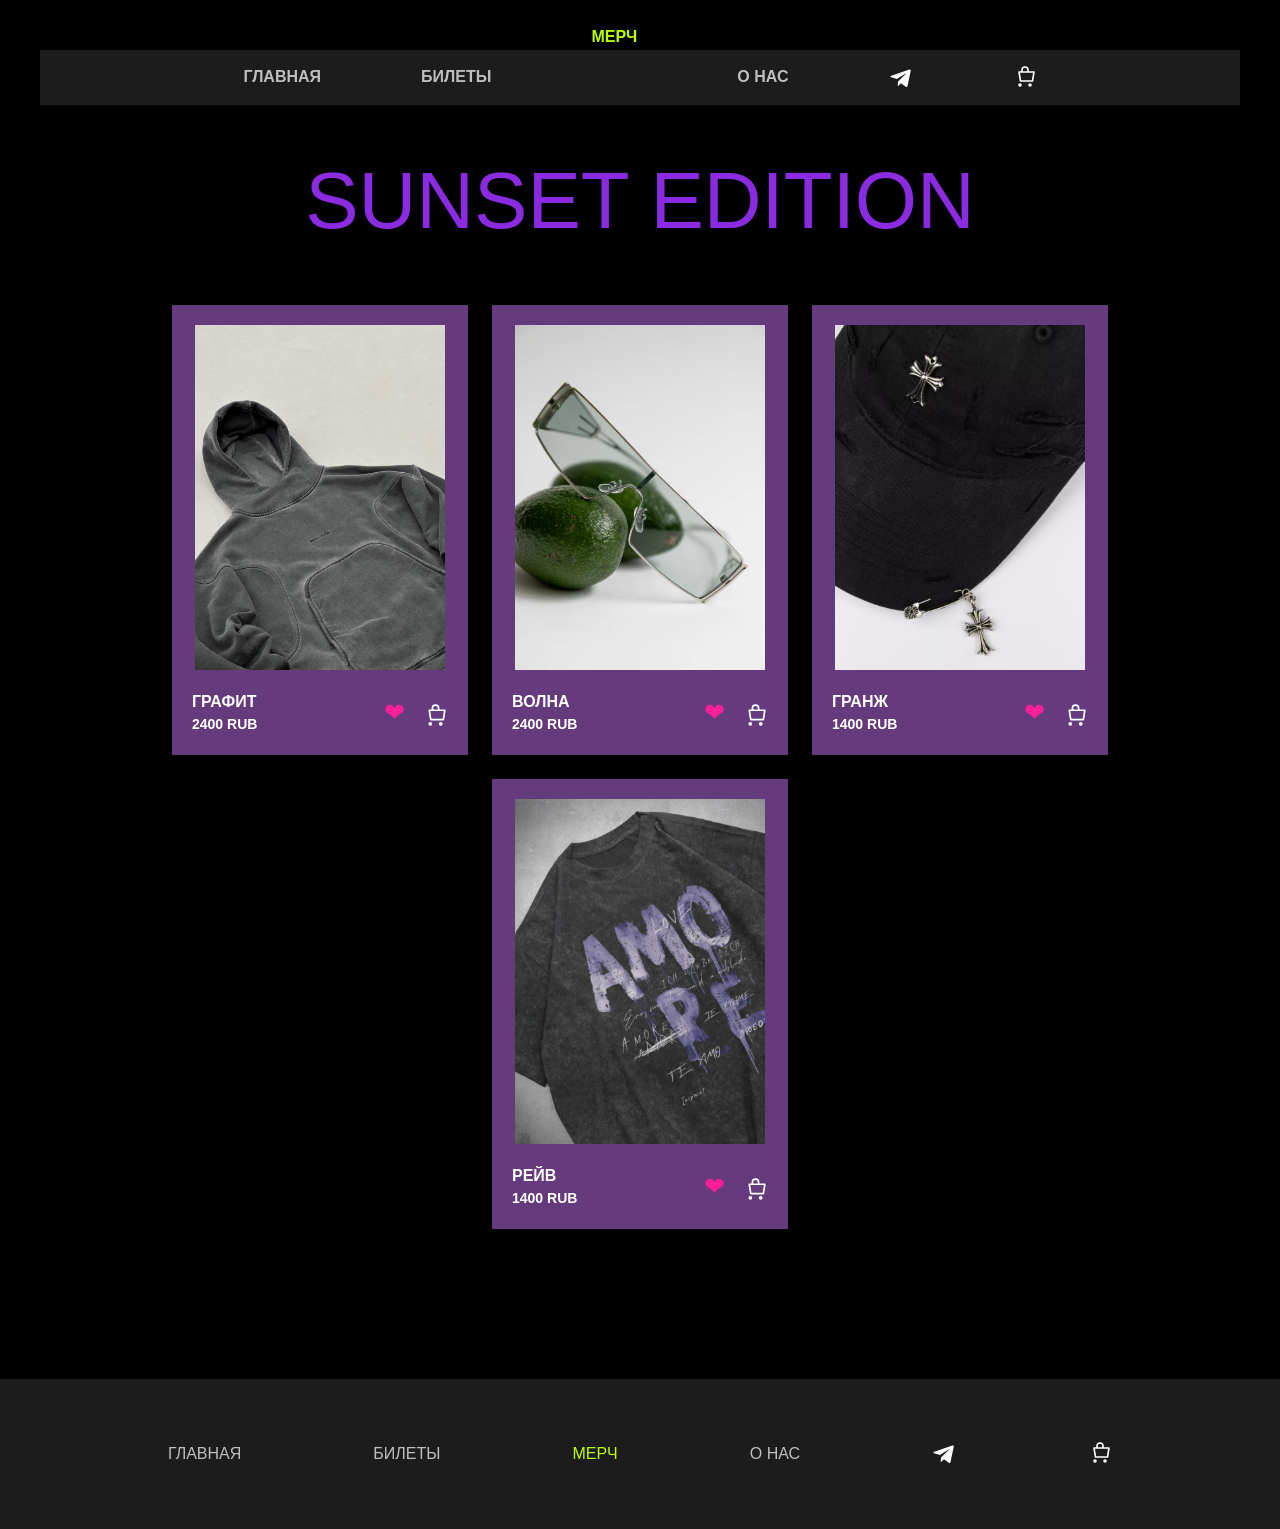
<file: Untitled-2.html>
<!DOCTYPE html>
<html lang="ru">
<head>
  <meta charset="UTF-8">
  <title>SUNSET EDITION</title>


  <link href="https://cdn.jsdelivr.net/npm/bootstrap@5.3.8/dist/css/bootstrap.min.css" 
        rel="stylesheet" 
        integrity="sha384-sRIl4kxILFvY47J16cr9ZwB07vP4J8+LH7qKQnuqkuIAvNWLzeN8tE5YBujZqJLB" 
        crossorigin="anonymous">

 
  <link rel="stylesheet" href="css/style3.css">
<script src="Scripts/script3.js"></script>
</head>

<body class="d-flex flex-column align-items-center min-vh-100">
	
<canvas id="mouseCanvas"></canvas>
	
  <nav class="navbar mx-auto" id="main-navbar">
  <ul class="d-flex list-unstyled align-items-center justify-content-center w-100 flex-wrap">
    <li><a href="index.html" class="fw-bold">ГЛАВНАЯ</a></li>
    <li><a href="#" class="fw-bold">БИЛЕТЫ</a></li>
    <li><a href="#" class="active fw-bold">МЕРЧ</a></li>
    <li><a href="Untitled-1.html" class="fw-bold">О НАС</a></li>
    <li><a href="#" class="tg"><img src="img/telegram.svg" alt="Telegram" class="img-fluid"></a></li>
    <li><a href="#" class="cart"><img src="img/cart.svg" alt="Cart" class="img-fluid"></a></li>
  </ul>
</nav>





  <h1 class="sunset-title text-center display-1 mt-5">SUNSET EDITION</h1>
	
	
	<div class="container mt-5 product-section">
    <div class="row justify-content-center g-4">

        <!-- Карточка товара -->
        <div class="col-auto product-card">
            <div class="card-inner">
                <img src="img/худи.jpg" class="product-img" alt="">
                <div class="product-info">
                    <div class="left">
                        <p class="title">ГРАФИТ</p>
                        <p class="price">2400 RUB</p>
                    </div>
                    <div class="right">
                        <button class="fav-btn">❤</button>
                        <img src="img/cart.svg" class="cart-icon" alt="">
                    </div>
                </div>
            </div>
        </div>


        <div class="col-auto product-card">
            <div class="card-inner">
                <img src="img/очки.png" class="product-img" alt="">
                <div class="product-info">
                    <div class="left">
                        <p class="title">ВОЛНА</p>
                        <p class="price">2400 RUB</p>
                    </div>
                    <div class="right">
                        <button class="fav-btn">❤</button>
                        <img src="img/cart.svg" class="cart-icon" alt="">
                    </div>
                </div>
            </div>
        </div>

		
		<div class="col-auto product-card">
            <div class="card-inner">
                <img src="img/кепка.png" class="product-img" alt="">
                <div class="product-info">
                    <div class="left">
                        <p class="title">ГРАНЖ</p>
                        <p class="price">1400 RUB</p>
                    </div>
                    <div class="right">
                        <button class="fav-btn">❤</button>
                        <img src="img/cart.svg" class="cart-icon" alt="">
                    </div>
                </div>
            </div>
        </div>
		
		
		<div class="col-auto product-card">
            <div class="card-inner">
                <img src="img/футболка.png" class="product-img" alt="">
                <div class="product-info">
                    <div class="left">
                        <p class="title">РЕЙВ</p>
                        <p class="price">1400 RUB</p>
                    </div>
                    <div class="right">
                        <button class="fav-btn">❤</button>
                        <img src="img/cart.svg" class="cart-icon" alt="">
                    </div>
                </div>
            </div>
        </div>

<div id="empty-message" style="display:none;" class="empty-msg">
    ТУТ ПОКА ПУСТО
</div>
   </div>
</div>
			
<footer class="site-footer w-100">
    <div class="container footer-wrapper">

        <ul class="footer-menu nav justify-content-center align-items-center">

            <li class="nav-item">
                <a class="nav-link" href="index.html">ГЛАВНАЯ</a>
            </li>

            <li class="nav-item">
                <a class="nav-link" href="#">БИЛЕТЫ</a>
            </li>

            <li class="nav-item active">
                <a class="nav-link" href="#">МЕРЧ</a>
            </li>

            <li class="nav-item">
                <a class="nav-link" href="Untitled-1.html">О НАС</a>
            </li>

            <li class="nav-item">
                <a class="nav-link tg" href="#">
                    <img src="img/telegram.svg" alt="Telegram">
                </a>
            </li>

            <li class="nav-item">
                <a class="nav-link cart" href="#">
                    <img src="img/cart.svg" alt="Cart">
                </a>
            </li>

        </ul>

    </div>
</footer>




  <script src="https://cdn.jsdelivr.net/npm/bootstrap@5.3.8/dist/js/bootstrap.bundle.min.js" 
          integrity="sha384-FKyoEForCGlyvwx9Hj09JcYn3nv7wiPVlz7YYwJrWVcXK/BmnVDxM+D2scQbITxI" 
          crossorigin="anonymous"></script>

</body>
</html>
</file>
<file: css/style3.css>
body {
  background-color: black; 
  color: white;            
  font-family: Arial, sans-serif;
  overflow-x: hidden;
}

/* Заголовок */
.sunset-title {
  font-family: 'Widock TRIAL', sans-serif;
  color: #8a2be2;
  margin-top: 100px;
z-index: 1;
}

#main-navbar {
  width: 1200px;
  height: 55px;
  background-color: #1c1c1c;
  display: flex;
  align-items: center;
  justify-content: center;
  margin: 50px auto 0;
  position: relative;
  z-index: 1;
}


#main-navbar ul {
  width: 100%;
  display: flex;
  align-items: center;
  justify-content: center;
  gap: 100px;
  margin: 0;
  padding: 0;
  list-style: none;
  flex-wrap: wrap; 
}

/* ссылки меню */
#main-navbar a {
  color: #bfbfbf !important;
  text-decoration: none;
  font-weight: bold;
  transition: 0.3s;
}

/* hover */
#main-navbar a:hover {
  color: #C8FF50 !important;
}

/* активная кнопка */
#main-navbar a.active {
  color: #baff00 !important;
  position: relative;
  top: -40px; 
}

/* иконки */
#main-navbar a img {
  width: 24px;
  height: 24px;
  transition: transform 0.3s, filter 0.3s;
}

#main-navbar a:hover img {
  transform: scale(1.2);
  filter: brightness(1.2);
}



.product-section {
    margin-top: 100px;
	z-index: 1;
}

/* Карточка товара */
.product-card {
    width: 320px;
    height: 450px;
}


.card-inner {
    width: 100%;
    height: 100%;
    background-color: #663B7E; 
    padding: 20px;
    display: flex;
    flex-direction: column;
    align-items: center;
    justify-content: flex-start;
}

/* Фото */
.product-img {
    width: 250px;
    height: 350px;
    object-fit: cover;
    margin-bottom: 20px;
}


.product-info {
    width: 100%;
    display: flex;
    justify-content: space-between;
    align-items: center;
}


.product-info .left .title {
    margin: 0;
    font-weight: 700;
    color: white;
    font-size: 16px;
}

.product-info .left .price {
    margin: 0;
    font-weight: 700;
    color: white;
    font-size: 14px;
}


.fav-btn {
    background: transparent;
    border: none;
    color: #FF1E9A; 
    font-size: 25px;
    cursor: pointer;
    margin-right: 8px;
}


.cart-icon {
    width: 25px;
    height: 25px;
    cursor: pointer;
}

.empty-msg {
    color: white;
    font-size: 48px;
    font-weight: 700;
    text-align: center;
    margin-top: 150px;
}

.site-footer {
  width: 100%;
  height: 150px;
  background-color: #1c1c1c;
  display: flex;
  justify-content: center;
  align-items: center;
  margin-top: 150px;
  z-index: 1;
}


.site-footer {
  width: 100%;
  height: 150px;
  background-color: #1c1c1c;
  display: flex;
  justify-content: center;
  align-items: center;
  margin-top: 150px;
  z-index: 1;
}


.footer-wrapper {
  max-width: 1100px;
  width: 100%;
  padding: 0 20px;
}


.footer-menu {
  gap: 100px;
}

.footer-menu .nav-link {
  color: #bfbfbf;
  font-size: 16px;
  font-weight: 500;
  display: flex;
  align-items: center;
  transition: 0.3s;
  text-decoration: none;
}

.footer-menu li.active .nav-link {
  color: #baff00;
}

.footer-menu .nav-link:hover {
  color: #98cc00;
}


.footer-menu img {
  width: 24px;
  height: 24px;
  transition: transform 0.3s ease, filter 0.3s ease;
}

.footer-menu .nav-link:hover img {
  transform: scale(1.2);
  filter: brightness(1.2);
}


#mouseCanvas {
  position: fixed;
  top: 0;
  left: 0;
  width: 100%;
  height: 100%;
  pointer-events: none; 
   z-index: 0; 
}
</file>
